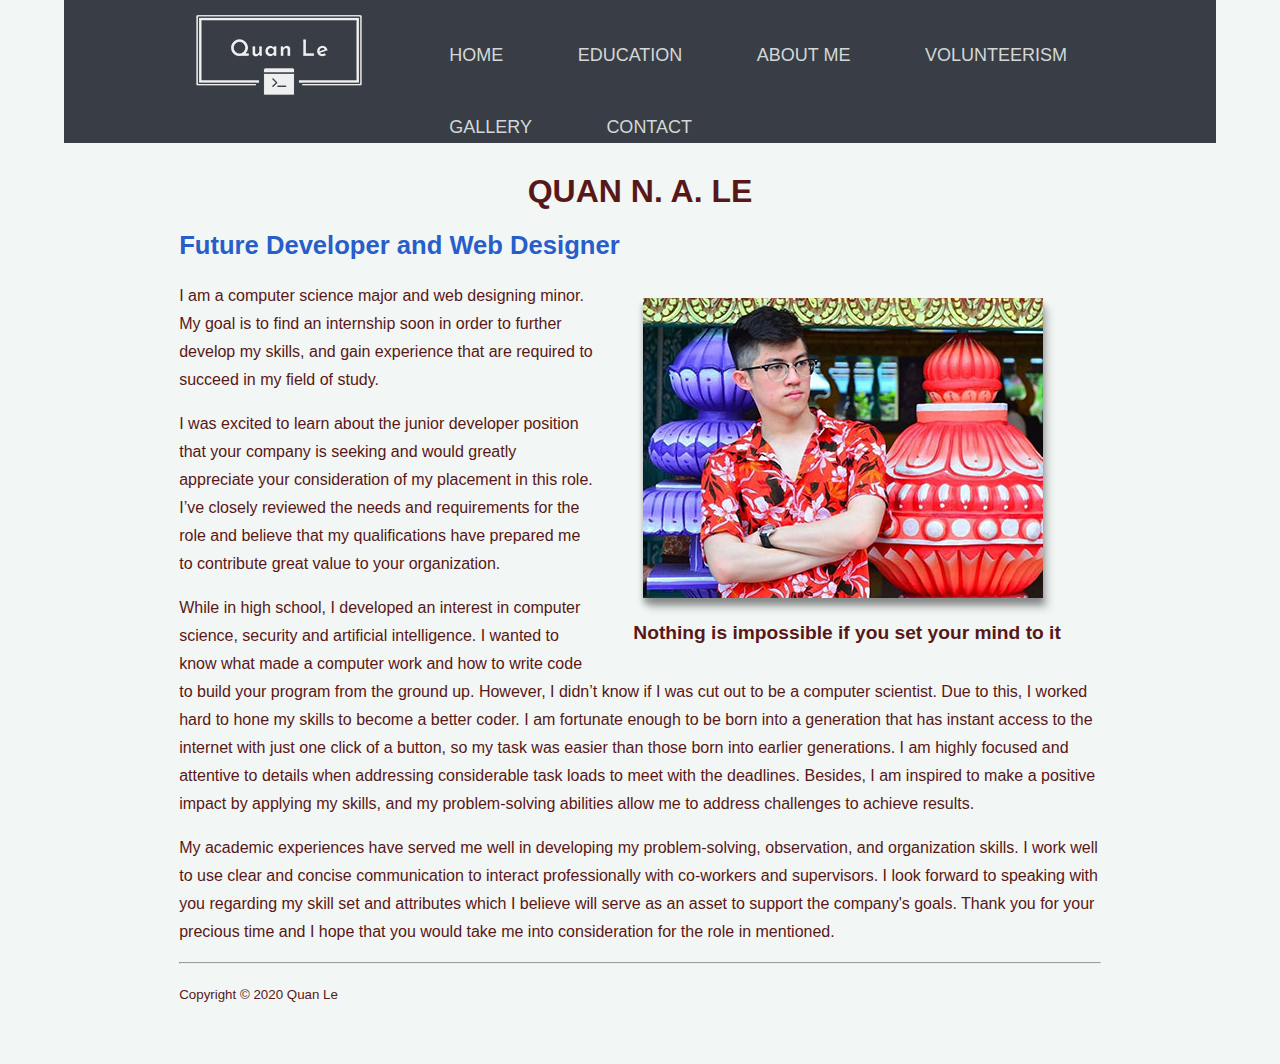
<file: index.html>
<!DOCTYPE html>
<html>
    <head>
        <meta charset="utf-8">

        <title>Quan N. A. Le | Welcome</title>
		
		<link rel='stylesheet' href='stylesheet-quanle.css'>
		
    </head>

    <body>
        <!-- <div id="content-wrapper"> -->
        <header>
            <div class='container'>
                <img class='logo' src="img/logo_transparent.svg" alt="logo">
                <nav>
                    <ul>
                        <li><a href="index.html">Home</a></li>
                        <li><a href="education.html">Education</a></li>
                        <li><a href="about-me.html">About Me</a></li>
                        <li><a href="volunteerism.html">Volunteerism</a></li>
                        <li><a href="gallery.html">Gallery</a></li>
                        <li><a href="contact.html">Contact</a></li>
                    </ul>
                </nav>
            </div>
        </header>
        
        <div id="wrapper">
            <h1>Quan N. A. Le</h1>
            
            <h2>Future Developer and Web Designer</h2>
            
            <figure>
                <img id='profile' src='img/quanle-photo1-400-300.jpg' alt='Profile picture'>
                <figcaption>Nothing is impossible if you set your mind to it</figcaption>
            </figure>

            <p>I am a computer science major and web designing minor. 
            My goal is to find an internship soon in order to further develop my skills, and gain experience that are required to succeed in my field of study.</p>

            <p>I was excited to learn about the junior developer position that your company is seeking and would greatly appreciate your consideration of my placement in this role. 
            I’ve closely reviewed the needs and requirements for the role and believe that my qualifications have prepared me to contribute great value to your organization.</p>

            <p>While in high school, I developed an interest in computer science, security and artificial intelligence. 
            I wanted to know what made a computer work and how to write code to build your program from the ground up. 
            However, I didn’t know if I was cut out to be a computer scientist. Due to this, I worked hard to hone my skills to become a better coder. 
            I am fortunate enough to be born into a generation that has instant access to the internet with just one click of a button, so my task was easier than those born into earlier generations.
            I am highly focused and attentive to details when addressing considerable task loads to meet with the deadlines. 
            Besides, I am inspired to make a positive impact by applying my skills, and my problem-solving abilities allow me to address challenges to achieve results.</p>
            
            <p>My academic experiences have served me well in developing my problem-solving, observation, and organization skills. 
            I work well to use clear and concise communication to interact professionally with co-workers and supervisors. 
            I look forward to speaking with you regarding my skill set and attributes which I believe will serve as an asset to support the company's goals. 
            Thank you for your precious time and I hope that you would take me into consideration for the role in mentioned.</p>

            <hr>

            <p><small>Copyright &copy; 2020 Quan Le</small></p>
        </div>
    </body>
</html>
</file>
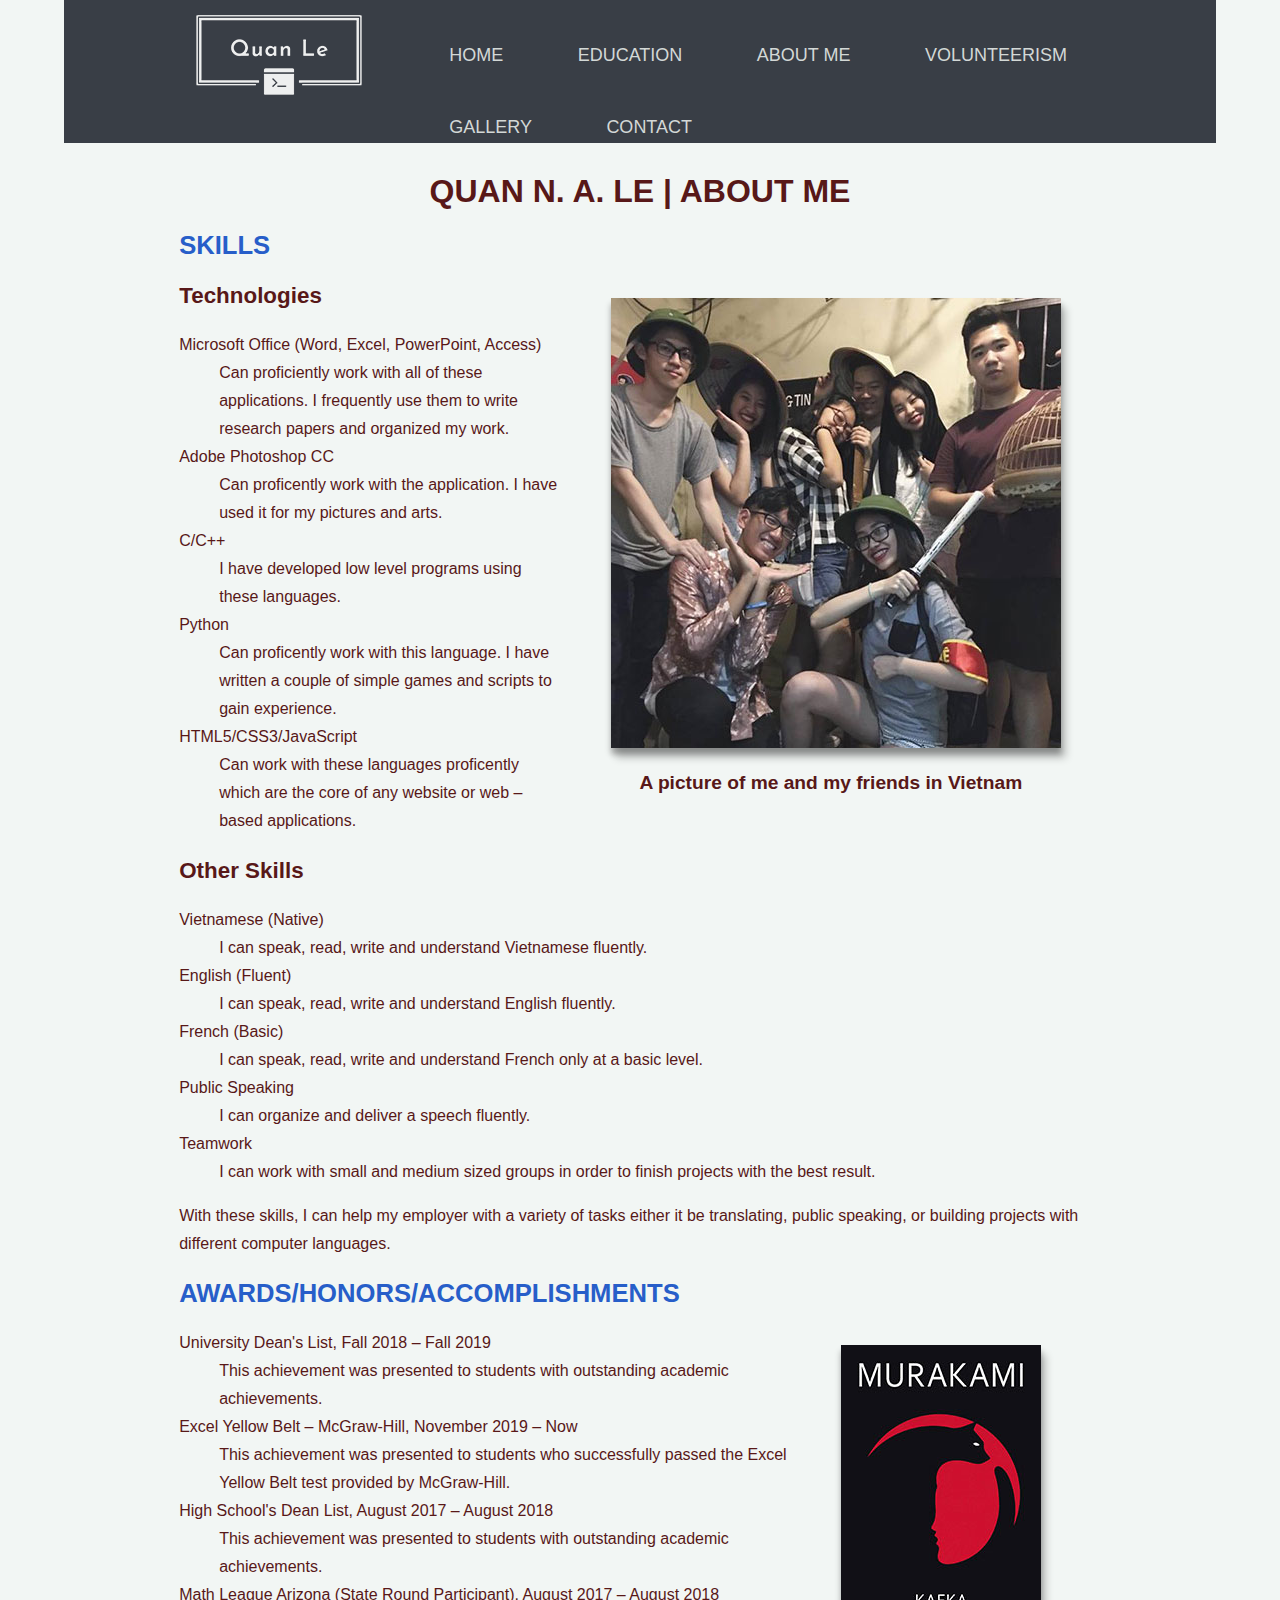
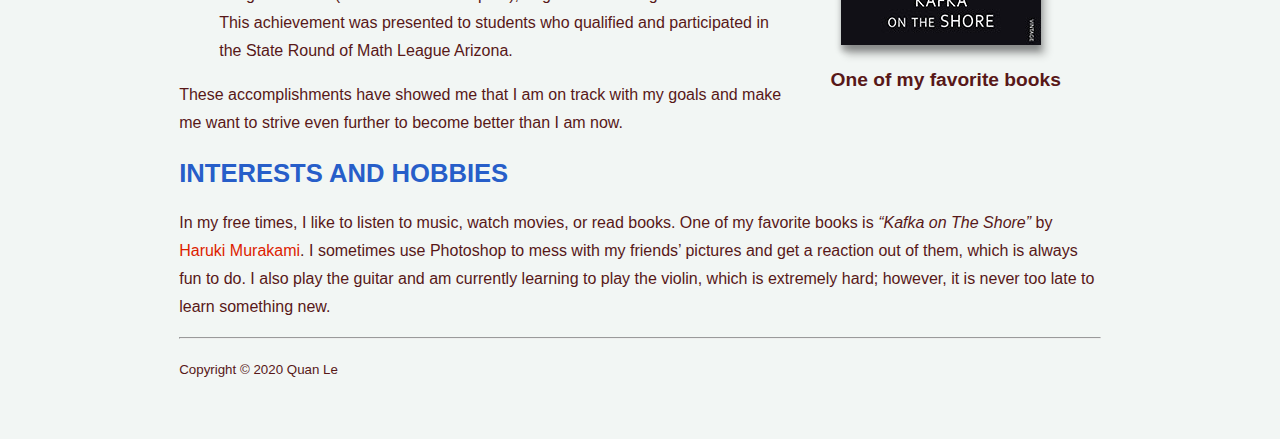
<file: about-me.html>
<!DOCTYPE html>
<html>
    <head>
        <meta charset="utf-8">
        <title>Quan N. A. Le | About Me</title>

		<link rel='stylesheet' href='stylesheet-quanle.css'>

    </head>

    <body>
        <header>
            <div class='container'>
                <img class='logo' src="img/logo_transparent.svg" alt="logo">
                <nav>
                    <ul>
                        <li><a href="index.html">Home</a></li>
                        <li><a href="education.html">Education</a></li>
                        <li><a href="about-me.html">About Me</a></li>
                        <li><a href="volunteerism.html">Volunteerism</a></li>
                        <li><a href="gallery.html">Gallery</a></li>
                        <li><a href="contact.html">Contact</a></li>
                    </ul>
                </nav>
            </div>
        </header>

        <div id="wrapper">
            <div>
                <h1>Quan N. A. Le | About Me</h1>
            </div>

            <div>
                <h2 class='category'>Skills</h2>

                <figure>
                    <img src='img/friends.jpg' alt='Picture with my friends'>
                    <figcaption>A picture of me and my friends in Vietnam</figcaption>
                </figure>

                <div>
                    <h3>Technologies</h3>

                    <dl>
                        <dt>Microsoft Office (Word, Excel, PowerPoint, Access)</dt>
                        <dd>Can proficiently work with all of these applications.
                        I frequently use them to write research papers and organized my work.</dd>

                        <dt>Adobe Photoshop CC</dt>
                        <dd>Can proficently work with the application. I have used it for my pictures and arts.</dd>

                        <dt>C/C++</dt>
                        <dd>I have developed low level programs using these languages.</dd>

                        <dt>Python</dt>
                        <dd>Can proficently work with this language.
                        I have written a couple of simple games and scripts to gain experience.</dd>

                        <dt>HTML5/CSS3/JavaScript</dt>
                        <dd>Can work with these languages proficently which are the core of any website or web &ndash; based applications.</dd>
                    </dl>
                </div>

                <div>
                    <h3>Other Skills</h3>
                    <dl>
                        <dt>Vietnamese (Native)</dt>
                        <dd>I can speak, read, write and understand Vietnamese fluently.</dd>

                        <dt>English (Fluent)</dt>
                        <dd>I can speak, read, write and understand English fluently.</dd>

                        <dt>French (Basic)</dt>
                        <dd>I can speak, read, write and understand French only at a basic level.</dd>

                        <dt>Public Speaking</dt>
                        <dd>I can organize and deliver a speech fluently.</dd>

                        <dt>Teamwork</dt>
                        <dd>I can work with small and medium sized groups in order to finish projects with the best result.</dd>
                    </dl>

                    <p>With these skills, I can help my employer with a variety of tasks
                    either it be translating, public speaking, or building projects with different computer languages.</p>
                </div>
            </div>

            <div>
                <h2 class='category'>Awards/Honors/Accomplishments</h2>
                
                <figure>
                    <img src='img/fav-book.jpg' alt='My favorite book'>
                    <figcaption>One of my favorite books</figcaption>
                </figure>
            
                <dl>
                    <dt>University Dean's List, Fall 2018 &ndash; Fall 2019</dt>
                    <dd>This achievement was presented to students with outstanding academic achievements.</dd>
                    <dt>Excel Yellow Belt &ndash; McGraw-Hill, November 2019 &ndash; Now</dt>
                    <dd>This achievement was presented to students who successfully passed the Excel Yellow Belt test provided by McGraw-Hill.</dd>
                    <dt>High School's Dean List, August 2017 &ndash; August 2018</dt>
                    <dd>This achievement was presented to students with outstanding academic achievements.</dd>
                    <dt>Math League Arizona (State Round Participant), August 2017 &ndash; August 2018</dt>
                    <dd>This achievement was presented to students who qualified and participated in the State Round of Math League Arizona.</dd>
                </dl>

                <p>These accomplishments have showed me that I am on track with my goals and make me want to strive even further to become better than I am now.</p>
            </div>

            <div class='direct-link'>
                <h2 class='category'>Interests and Hobbies</h2>
                
                <p>In my free times, I like to listen to music, watch movies, or read books.
                One of my favorite books is <em>“Kafka on The Shore”</em> by <a href='http://www.harukimurakami.com/'>Haruki Murakami</a>.
                I sometimes use Photoshop to mess with my friends’ pictures and get a reaction out of them, which is always fun to do.
                I also play the guitar and am currently learning to play the violin, which is extremely hard; however, it is never too late to learn something new. </p>
            </div>

            <hr>

            <p><small>Copyright &copy; 2020 Quan Le</small></p>
        </div>
    </body>
</html>
</file>
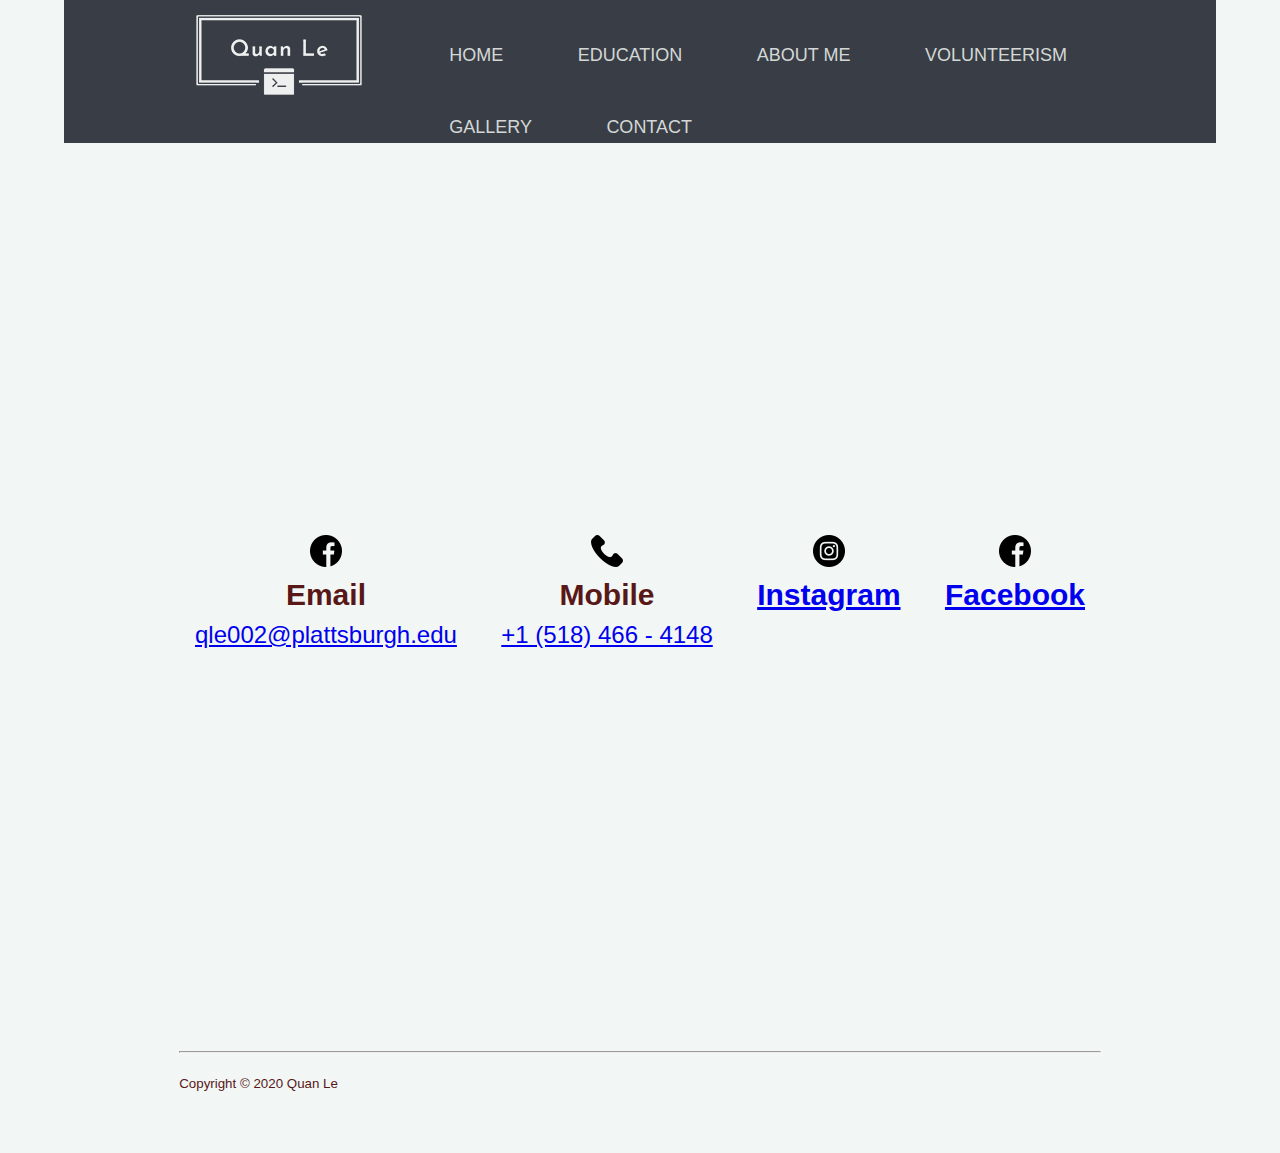
<file: contact.html>
<!DOCTYPE html>
<html>
    <head>
        <meta charset="utf-8">

        <title>Quan N. A. Le | Contact</title>
		
		<link rel='stylesheet' href='stylesheet-quanle.css'>
		
    </head>

    <body>
        <header>
            <div class='container'>
                <img class='logo' src="img/logo_transparent.svg" alt="logo">
                <nav>
                    <ul>
                        <li><a href="index.html">Home</a></li>
                        <li><a href="education.html">Education</a></li>
                        <li><a href="about-me.html">About Me</a></li>
                        <li><a href="volunteerism.html">Volunteerism</a></li>
                        <li><a href="gallery.html">Gallery</a></li>
                        <li><a href="contact.html">Contact</a></li>
                    </ul>
                </nav>
            </div>
        </header>

        <div id="wrapper">
            <div class="contact-container">
                <div class="contact-info">
                    <div class="box">
                        <div class="icon">
                            <img class='images' src="img/facebook.png" alt="Mail icon">
                            <h4>Email</h4>
                            <h3><a href="javascript:location='mailto:\u0071\u006c\u0065\u0030\u0030\u0032\u0040\u0070\u006c\u0061\u0074\u0074\u0073\u0062\u0075\u0072\u0067\u0068\u002e\u0065\u0064\u0075';void 0"><script type="text/javascript">document.write('\u0071\u006c\u0065\u0030\u0030\u0032\u0040\u0070\u006c\u0061\u0074\u0074\u0073\u0062\u0075\u0072\u0067\u0068\u002e\u0065\u0064\u0075')</script></a></h3>
                        </div>
                    </div>

                    <div class="box">
                        <div class="icon">
                            <img class='images' src="img/communications.png" alt="Phone icon">
                            <h4>Mobile</h4>
                            <h3><a href="tel:+15184664148">+1 (518) 466 - 4148</a></h3>
                        </div>
                    </div>

                    <div class="box">
                        <div class="icon">
                            <img src='img/instagram.png' alt='Instagram icon'>
                            <h4><a href='https://www.instagram.com/definitelynotquan/'>Instagram</a></h4>
                        </div>
                    </div>

                    <div class="box">
                        <div class="icon">
                            <img src='img/facebook.png' alt='Facebook icon'>
                            <h4><a href='https://www.facebook.com/gunterz0/'>Facebook</a></h4> 
                        </div>
                    </div>
                </div>
            </div>
            
            <hr>

            <p><small>Copyright &copy; 2020 Quan Le</small></p>
        </div>
    </body>
</html>
</file>
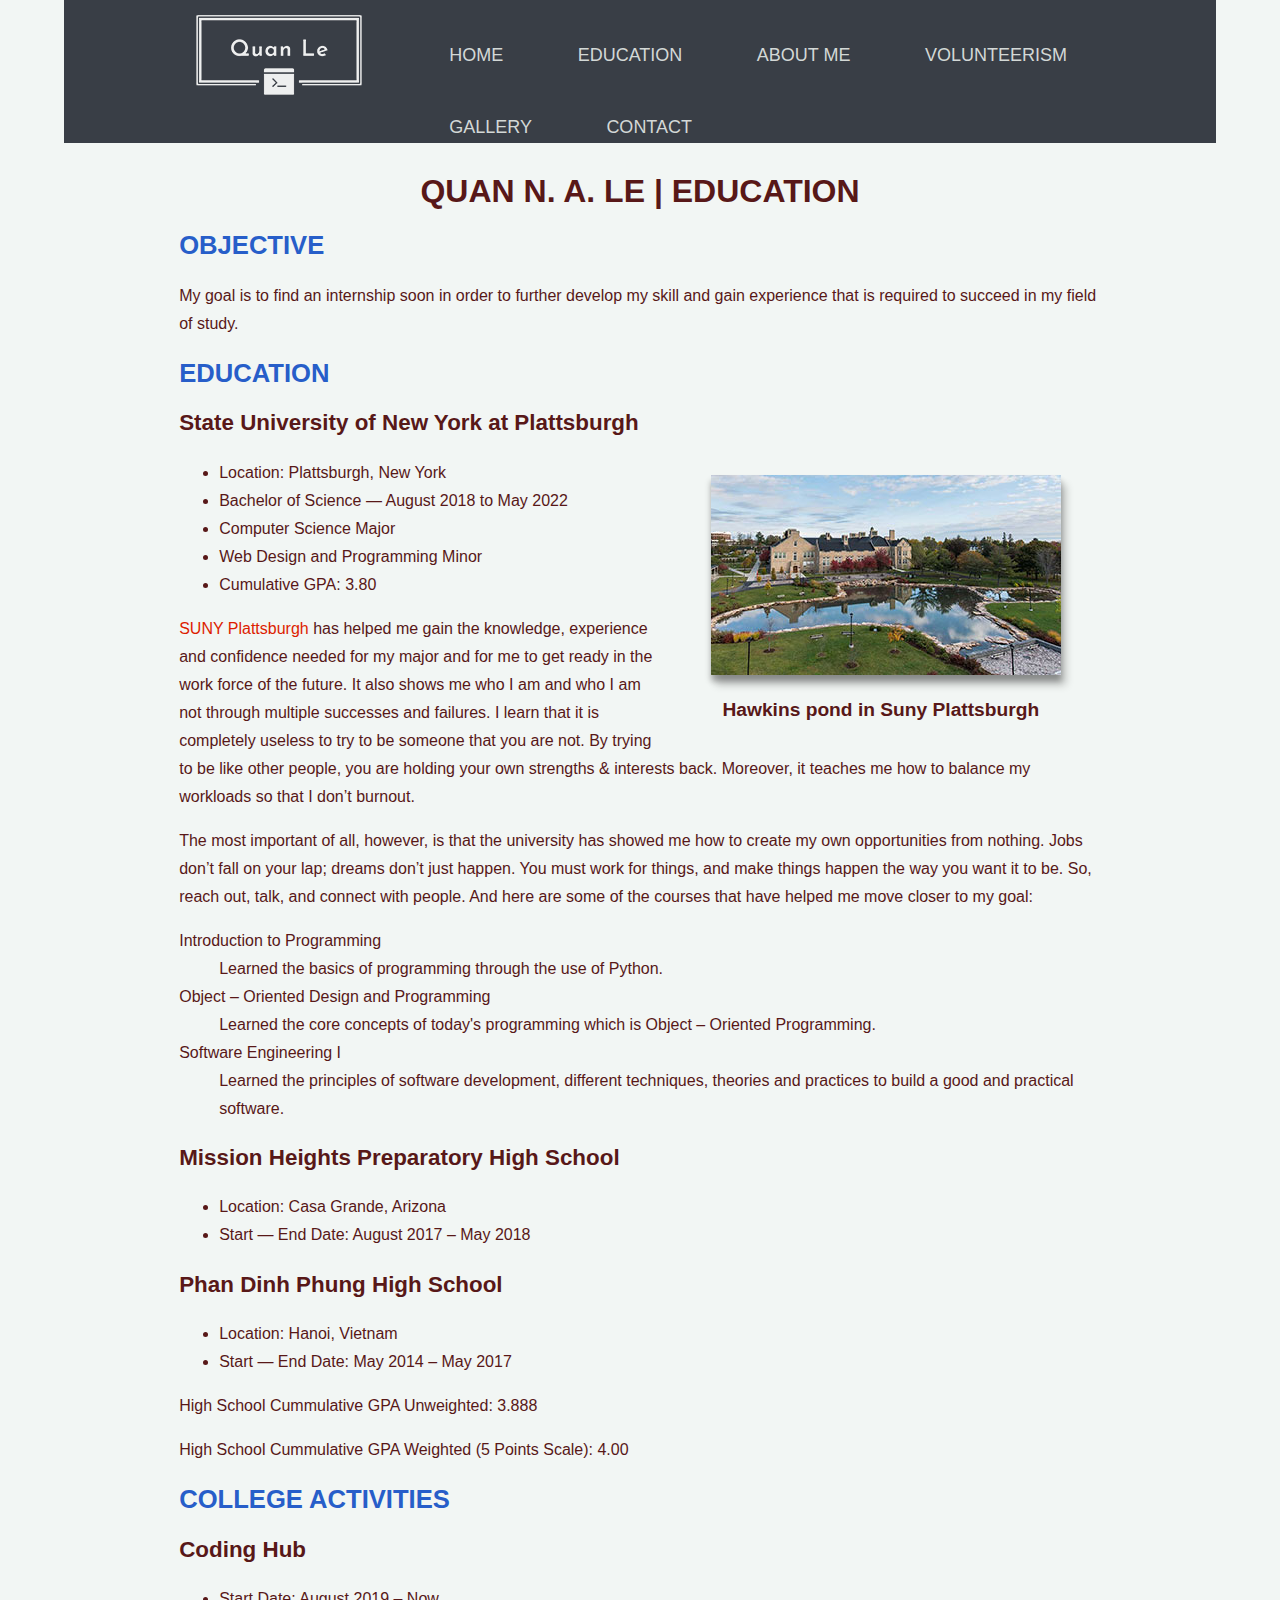
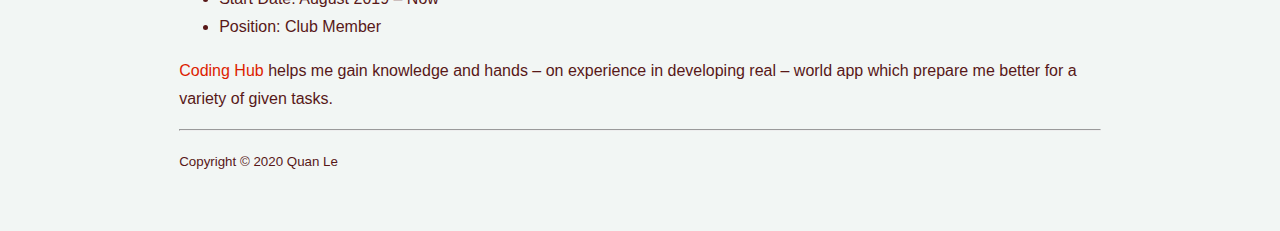
<file: education.html>
<!DOCTYPE html>
<html>
    <head>
        <meta charset="utf-8">
        <title>Quan N. A. Le | Education</title>

		<link rel='stylesheet' href='stylesheet-quanle.css'>

    </head>

    <body>
        <header>
            <div class='container'>
                <img class='logo' src="img/logo_transparent.svg" alt="logo">
                <nav>
                    <ul>
                        <li><a href="index.html">Home</a></li>
                        <li><a href="education.html">Education</a></li>
                        <li><a href="about-me.html">About Me</a></li>
                        <li><a href="volunteerism.html">Volunteerism</a></li>
                        <li><a href="gallery.html">Gallery</a></li>
                        <li><a href="contact.html">Contact</a></li>
                    </ul>
                </nav>
            </div>
        </header>

        <div id='wrapper'>
            <div>
                <h1>Quan N. A. Le | Education</h1>
            </div>

            <div>
                <h2 class='category'>Objective</h2>
                <p>My goal is to find an internship soon in order to further develop my skill
                and gain experience that is required to succeed in my field of study.
                </p>
            </div>

            <div>
                <h2 class='category'>Education</h2>

                <div class='direct-link'>
                    <h3>State University of New York at Plattsburgh</h3>
                    
                    <figure>
                        <img src='img/sunyplatts.jpg' alt='Picture of Hawkins pond'>
                        <figcaption>Hawkins pond in Suny Plattsburgh</figcaption>
                    </figure>

                    <ul>
                        <li>Location: Plattsburgh, New York</li>
                        <li>Bachelor of Science &mdash; August 2018 to May 2022</li>
                        <li>Computer Science Major</li>
                        <li>Web Design and Programming Minor</li>
                        <li>Cumulative GPA: 3.80</li>
                    </ul>

                    <!-- This is the updated description of what the college has helped me gain -->

                    <p><a href='https://www.plattsburgh.edu/'>SUNY Plattsburgh</a> has helped me gain the knowledge, experience and confidence needed for my major and for me to get ready in the work force of the future.
                    It also shows me who I am and who I am not through multiple successes and failures.
                    I learn that it is completely useless to try to be someone that you are not.
                    By trying to be like other people, you are holding your own strengths & interests back.
                    Moreover, it teaches me how to balance my workloads so that I don’t burnout. </p>

                    <p>The most important of all, however, is that the university has showed me how to create my own opportunities from nothing.
                    Jobs don’t fall on your lap; dreams don’t just happen. You must work for things, and make things happen the way you want it to be.
                    So, reach out, talk, and connect with people. And here are some of the courses that have helped me move closer to my goal: </p>

                    <dl>
                        <dt>Introduction to Programming</dt>
                        <dd>Learned the basics of programming through the use of Python.</dd>
                        <dt>Object &ndash; Oriented Design and Programming</dt>
                        <dd>Learned the core concepts of today's programming which is Object &ndash; Oriented Programming.</dd>
                        <dt>Software Engineering I</dt>
                        <dd>Learned the principles of software development, different techniques, theories and practices to build a good and practical software.</dd>
                    </dl>
                        
                </div>
                
                <div>
                    <h3>Mission Heights Preparatory High School</h3>
                    <ul>
                        <li>Location: Casa Grande, Arizona</li>
                        <li>Start &mdash; End Date: August 2017 &ndash; May 2018</li>
                    </ul>

                    <h3>Phan Dinh Phung High School</h3>
                    <ul>
                        <li>Location: Hanoi, Vietnam</li>
                        <li>Start &mdash; End Date: May 2014 &ndash; May 2017</li>
                    </ul>

                    <p>High School Cummulative GPA Unweighted: 3.888</p>
                    <p>High School Cummulative GPA Weighted (5 Points Scale): 4.00</p>
                </div>
            </div>

            <div class='direct-link'>
                <h2 class='category'>College Activities</h2>

                <h3>Coding Hub</h3>
                <ul>
                    <li>Start Date: August 2019 &ndash; Now</li>
                    <li>Position: Club Member</li>
                </ul>

                <p><a href='https://www.coding-hub.com'>Coding Hub</a> helps me gain knowledge and
                hands &ndash; on experience in developing real &ndash; world app
                which prepare me better for a variety of given tasks.</p>
            </div>

            <hr>

            <p><small>Copyright &copy; 2020 Quan Le</small></p>
        </div>
    </body>
</html>
</file>
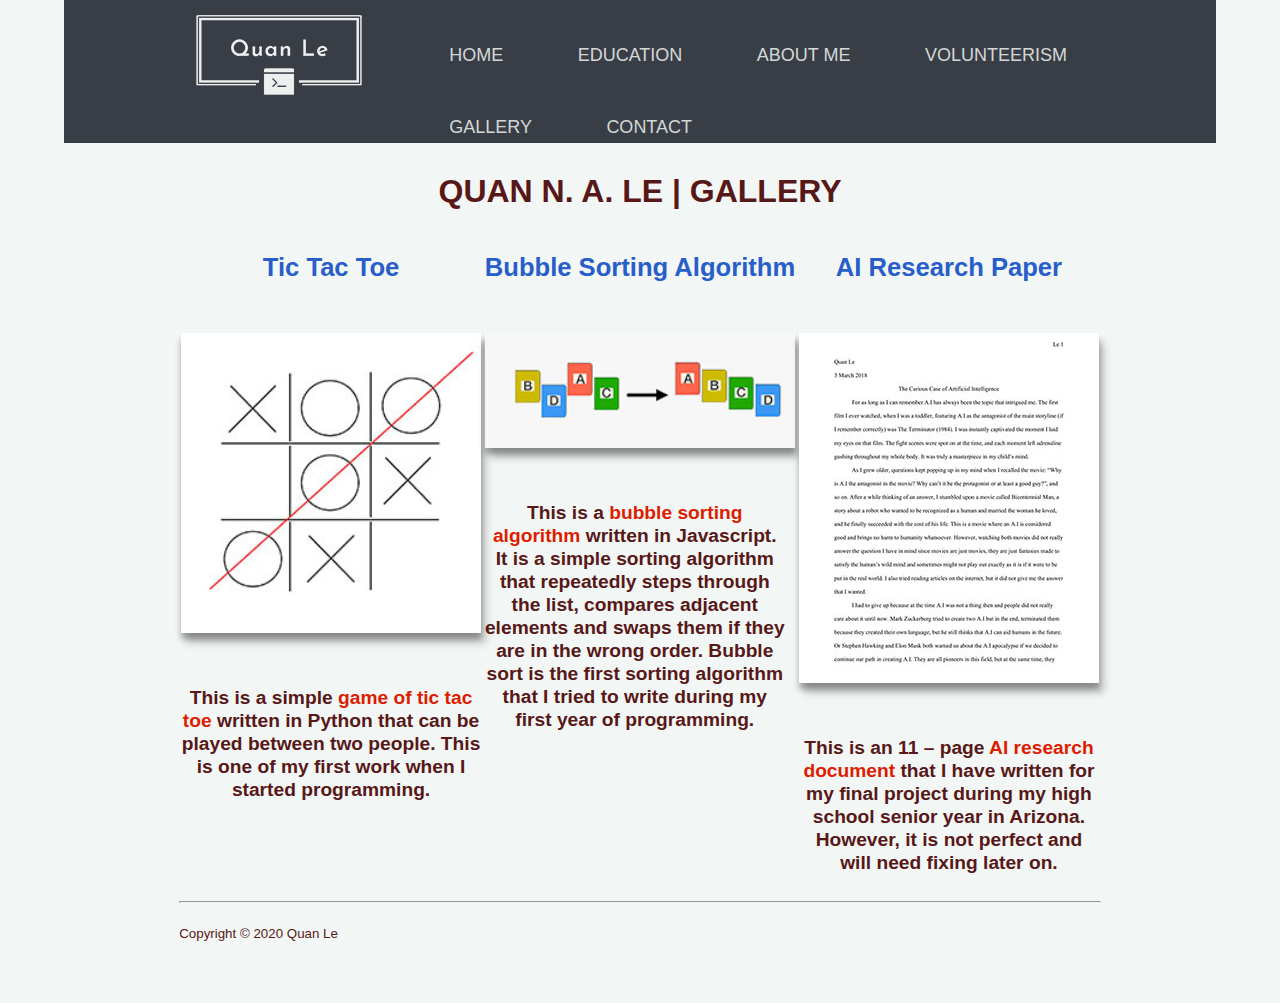
<file: gallery.html>
<!DOCTYPE html>
<html>
    <head>
        <meta charset="utf-8">
        <title>Quan N. A. Le | Gallery</title>

		<link rel='stylesheet' href='stylesheet-quanle.css'>

    </head>

    <body>
        <header>
            <div class='container'>
                <img class='logo' src="img/logo_transparent.svg" alt="logo">
                <nav>
                    <ul>
                        <li><a href="index.html">Home</a></li>
                        <li><a href="education.html">Education</a></li>
                        <li><a href="about-me.html">About Me</a></li>
                        <li><a href="volunteerism.html">Volunteerism</a></li>
                        <li><a href="gallery.html">Gallery</a></li>
                        <li><a href="contact.html">Contact</a></li>
                    </ul>
                </nav>
            </div>
        </header>

        <div id="wrapper">
            <h1>Quan N. A. Le | Gallery</h1>

            <div class='direct-link'>
                <div id='gallery-container'>
                    <div class='gallery-item'>
                        <h2>Tic Tac Toe</h2>
                        <img class='gallery-img' src="img/tictactoe.jpg" alt="Tictactoe image">
                        <p class='caption'>This is a simple <a href="https://github.com/qle002/tictactoe">game of tic tac toe</a> written in Python that can be played between two people. This is one of my first work when I started programming.</p>
                    </div>

                    <div class='gallery-item'>
                        <h2>Bubble Sorting Algorithm</h2>
                        <img class='gallery-img' src="img/sorting.jpg" alt="Sorting image">
                        <p class='caption'>This is a <a href="https://github.com/qle002/bubblesort">bubble sorting algorithm</a> written in Javascript. 
                        It is a simple sorting algorithm that repeatedly steps through the list, compares adjacent elements and swaps them if they are in the wrong order.
                        Bubble sort is the first sorting algorithm that I tried to write during my first year of programming.
                        </p>
                    </div>

                    <div class='gallery-item'>
                        <h2>AI Research Paper</h2>
                        <img class='gallery-img' src="img/ai-research.jpg" alt="AI research document image">
                        <p class='caption'>This is an 11 &ndash; page <a href="document/ai-research-paper.docx">AI research document</a> that I have written for my final project during my high school senior year in Arizona. 
                        However, it is not perfect and will need fixing later on.
                        </p>
                    </div>
                </div>
            </div>

            <hr>

            <p><small>Copyright &copy; 2020 Quan Le</small></p>
        </div>
    </body>
</html>
</file>
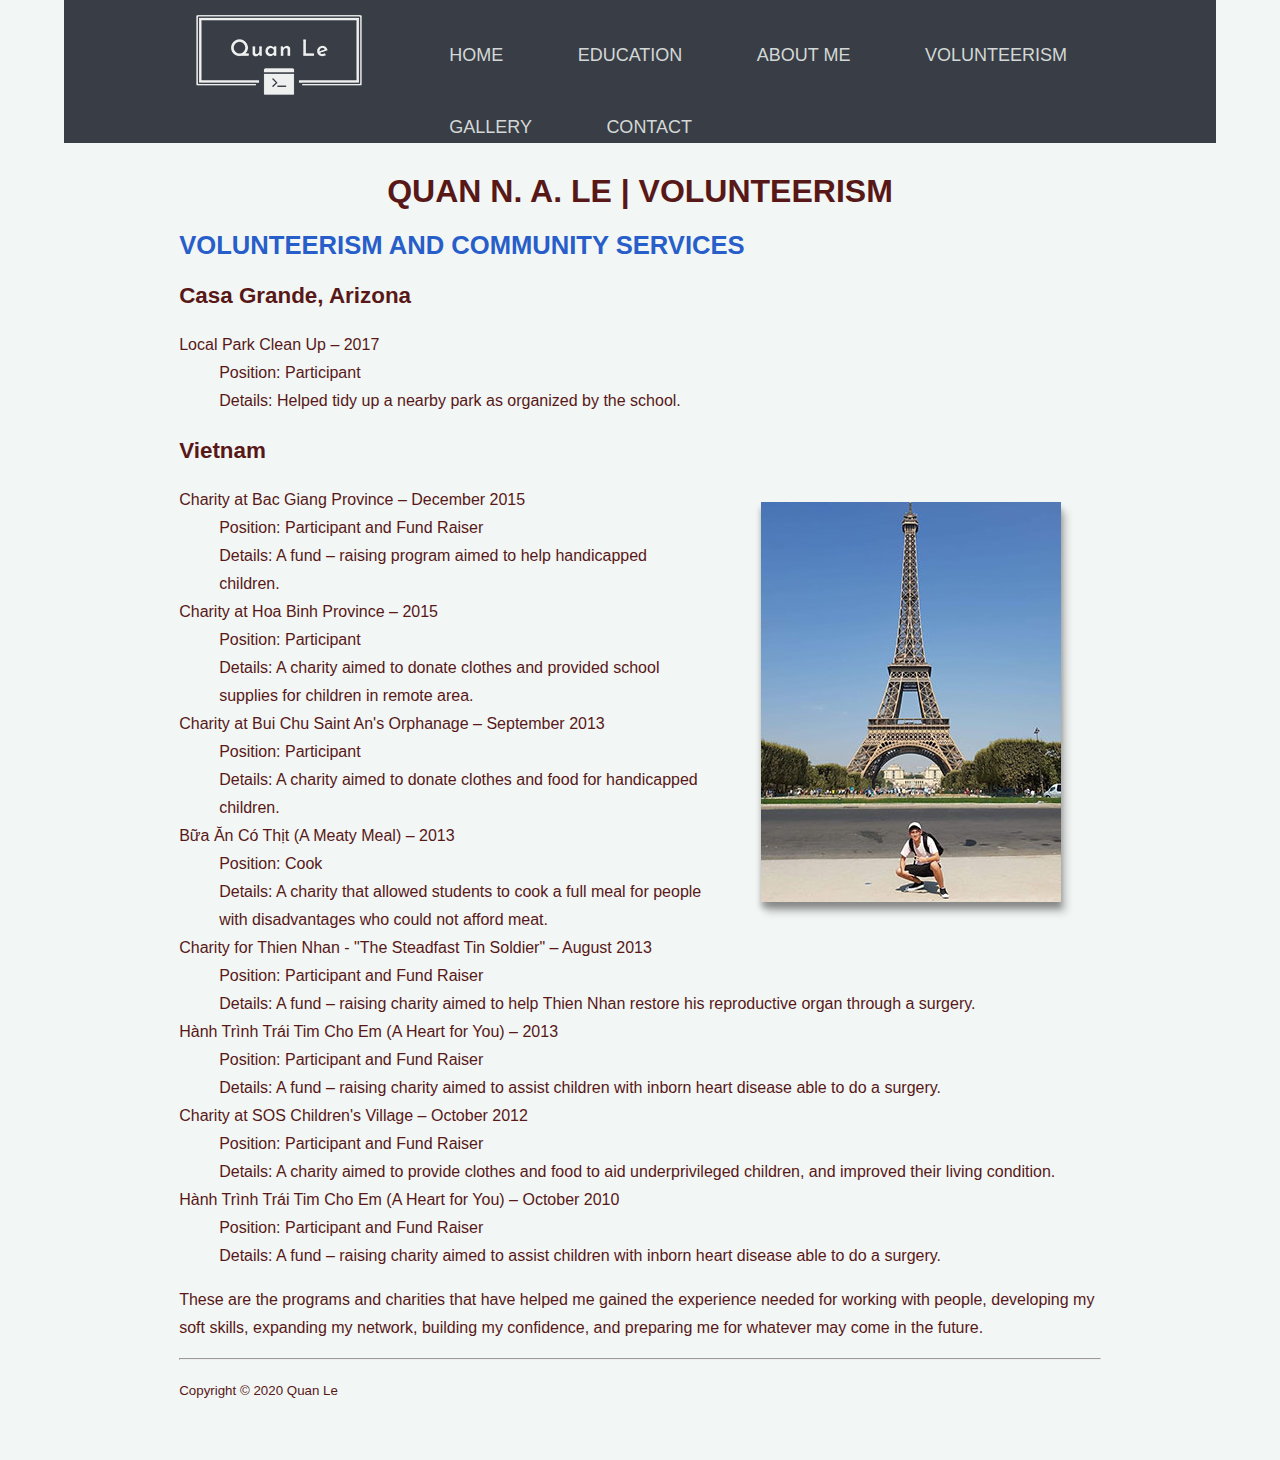
<file: volunteerism.html>
<!DOCTYPE html>
<html>
    <head>
        <meta charset="utf-8">
        <title>Quan N. A. Le | Volunteerism</title>

		<link rel='stylesheet' href='stylesheet-quanle.css'>

    </head>

    <body>
        <header>
            <div class='container'>
                <img class='logo' src="img/logo_transparent.svg" alt="logo">
                <nav>
                    <ul>
                        <li><a href="index.html">Home</a></li>
                        <li><a href="education.html">Education</a></li>
                        <li><a href="about-me.html">About Me</a></li>
                        <li><a href="volunteerism.html">Volunteerism</a></li>
                        <li><a href="gallery.html">Gallery</a></li>
                        <li><a href="contact.html">Contact</a></li>
                    </ul>
                </nav>
            </div>
        </header>

        <div id='wrapper'>
            <div>
                <h1>Quan N. A. Le | Volunteerism</h1>
            </div>

            <div>
                <h2 class='category'>Volunteerism and Community Services</h2>

                <div>
                    <h3>Casa Grande, Arizona</h3>
                    <dl>
                        <dt>Local Park Clean Up &ndash; 2017</dt>
                        <dd>Position: Participant</dd>
                        <dd>Details: Helped tidy up a nearby park as organized by the school.</dd>
                    </dl>
                </div>

                <div>
                    <h3>Vietnam</h3>

                    <figure>
                        <img src='img/quanle-photo2-300-400.jpg' alt='Picture in France'>
                    </figure>

                    <dl>
                        <dt>Charity at Bac Giang Province &ndash; December 2015</dt>
                        <dd>Position: Participant and Fund Raiser</dd>
                        <dd>Details: A fund &ndash; raising program aimed to help handicapped children.</dd>

                        <dt>Charity at Hoa Binh Province &ndash; 2015</dt>
                        <dd>Position: Participant</dd>
                        <dd>Details: A charity aimed to donate clothes and provided school supplies for children in remote area.</dd>

                        <dt>Charity at Bui Chu Saint An's Orphanage &ndash; September 2013</dt>
                        <dd>Position: Participant</dd>
                        <dd>Details: A charity aimed to donate clothes and food for handicapped children.</dd>

                        <dt>Bữa Ăn Có Thịt (A Meaty Meal) &ndash; 2013</dt>
                        <dd>Position: Cook</dd>
                        <dd>Details: A charity that allowed students to cook a full meal for people with disadvantages who could not afford meat.</dd>

                        <dt>Charity for Thien Nhan - "The Steadfast Tin Soldier" &ndash; August 2013</dt>
                        <dd>Position: Participant and Fund Raiser</dd>
                        <dd>Details: A fund &ndash; raising charity aimed to help Thien Nhan restore his reproductive organ through a surgery.</dd>

                        <dt>Hành Trình Trái Tim Cho Em (A Heart for You) &ndash; 2013</dt>
                        <dd>Position: Participant and Fund Raiser</dd>
                        <dd>Details: A fund &ndash; raising charity aimed to assist children with inborn heart disease able to do a surgery.</dd>

                        <dt>Charity at SOS Children's Village &ndash; October 2012</dt>
                        <dd>Position: Participant and Fund Raiser</dd>
                        <dd>Details: A charity aimed to provide clothes and food to aid underprivileged children, and improved their living condition.</dd>

                        <dt>Hành Trình Trái Tim Cho Em (A Heart for You) &ndash; October 2010</dt>
                        <dd>Position: Participant and Fund Raiser</dd>
                        <dd>Details: A fund &ndash; raising charity aimed to assist children with inborn heart disease able to do a surgery.</dd>
                    </dl>
                    
                    <p>These are the programs and charities that have helped me gained the experience needed
                    for working with people, developing my soft skills, expanding my network, building my confidence, and preparing me for whatever may come in the future.</p>
                </div>
            </div>

            <hr>

            <p><small>Copyright &copy; 2020 Quan Le</small></p>
        </div>
    </body>
</html>
</file>
<file: stylesheet-quanle.css>
/* This is how I style my resume */

html {
	height: 100%;
	margin: 0;
	padding: 0;
}

body {
	margin: 0 5%;
	padding: 0;
	height: 100%;
	font: normal 100%;
	font-weight: 400;
	font-family: Arial, Helvetica, 'Gill Sans', Lucida, 'Helvetica Narrow', sans-serif;
	color: rgb(88, 24, 24);
	background-color: rgb(242, 246, 244);
}

.container {
	width: 80%;
	margin: 0 auto;
}

#wrapper {
	margin: 0 10%;
	padding-bottom: 2.5rem;
}

header {
	background: rgb(57, 62, 70);
}

header::after {
	content: '';
	display: table;
	clear: both;
}

.logo {
	float: left;
	padding: 10px 0;
}

h1 {
	text-align: center;
	font-size: 2em;
	border-bottom: 1px solid 57b1dc;
	margin-top: 30px;
}

h2 {
	color: rgb(39, 94, 201);
	font-size: 1.6em;
}

h3 {
	font-size: 1.4em;
}

h1, .category {
	text-transform: uppercase;
}

dt a {
	font-weight: bold;
}

nav {
	display: flex;
	justify-content: space-around;
	box-sizing: border-box;
}

nav ul {
	margin: 0;
	padding: 0;
	list-style: none; 
}

nav li {
	display: inline-block;
	margin-left: 70px;
	padding-top: 40px;
	position: relative;
}

nav a {
	color: rgb(211, 216, 214);
	text-decoration: none;
	text-transform: uppercase;
	font-size: 18px;
}

nav a:hover {
	color: rgb(237, 16, 115);
}

nav a::before {
	content: '';
	display: block;
	height: 5px;
	background-color: rgb(242, 246, 244);
	position: absolute;
	top: 0;
	width: 0%;
	transition: all ease-in-out 500ms;
}

nav a:hover::before {
	width: 100%;
}

div .direct-link a {
	text-decoration: none;
}

div .direct-link a:link {
	color: rgb(221, 29, 0); 
}

div .direct-link a:visited {
	color: rgb(148, 5, 0);
}

div .direct-link a:hover {
	color: rgb(211, 216, 214);
	background-color: rgb(250, 105, 102);
}

div .direct-link a:focus {
	color: rgb(211, 216, 214);
	background-color: rgb(250, 81, 78);
}

div .direct-link a:active {
	color: rgb(211, 216, 214);
	background-color: rgb(163, 36, 16);
}

p, li, dd {
	font-size: 1em;
}

p, li, dd, dt {
	line-height: 1.75;
}

li {
	list-style-type: disc;
}

figure {
	float: right;
}

figure img {
	box-shadow: 5px 10px 8px rgba(0, 0, 0, 0.2), 0 6px 6px rgba(0, 0, 0, 0.3);
	margin-left: 10px;
	margin-bottom: 10px;
} 

figure figcaption {
	font-weight: bold;
	font-size: 1.2em;
	text-align: center;
	margin-top: 10px;
}

.contact-container {
	margin: 0;
	padding: 0;
	display: flex;
	justify-content: center;
	align-items: center;
	min-height: 100vh;
}

.contact-info {
	width: 900px;
	margin: 0 auto;
	display: flex;
	justify-content: space-between;
}

.contact-info .box {
	text-align: center;
}

.contact-info .box .icon h3, .contact-info .box .icon h4 {
	position: relative;
	font-weight: 400;
	margin: 0;
	padding: 2px 5px;
	font-size: 24px;
}

.contact-info .box .icon h4 {
	font-weight: 600;
	margin: 5px 0;
	font-size: 30px;
}

#gallery-container {
	display: flex;
	flex-wrap: wrap;
	justify-content: space-around;
}

div .gallery-item h2 {
	text-align: center;
}

.gallery-item {
	margin: 0 10px 20 10px;
}

.gallery-img {
	width: 100%;
	box-shadow: 5px 10px 8px rgba(0, 0, 0, 0.2), 0 6px 6px rgba(0, 0, 0, 0.3);
	margin: 30px 0;
}

.caption {
	width: 300px;
	font-weight: bold;
	font-size: 1.2em;
	line-height: 1.2;
	text-align: center;
}
</file>
